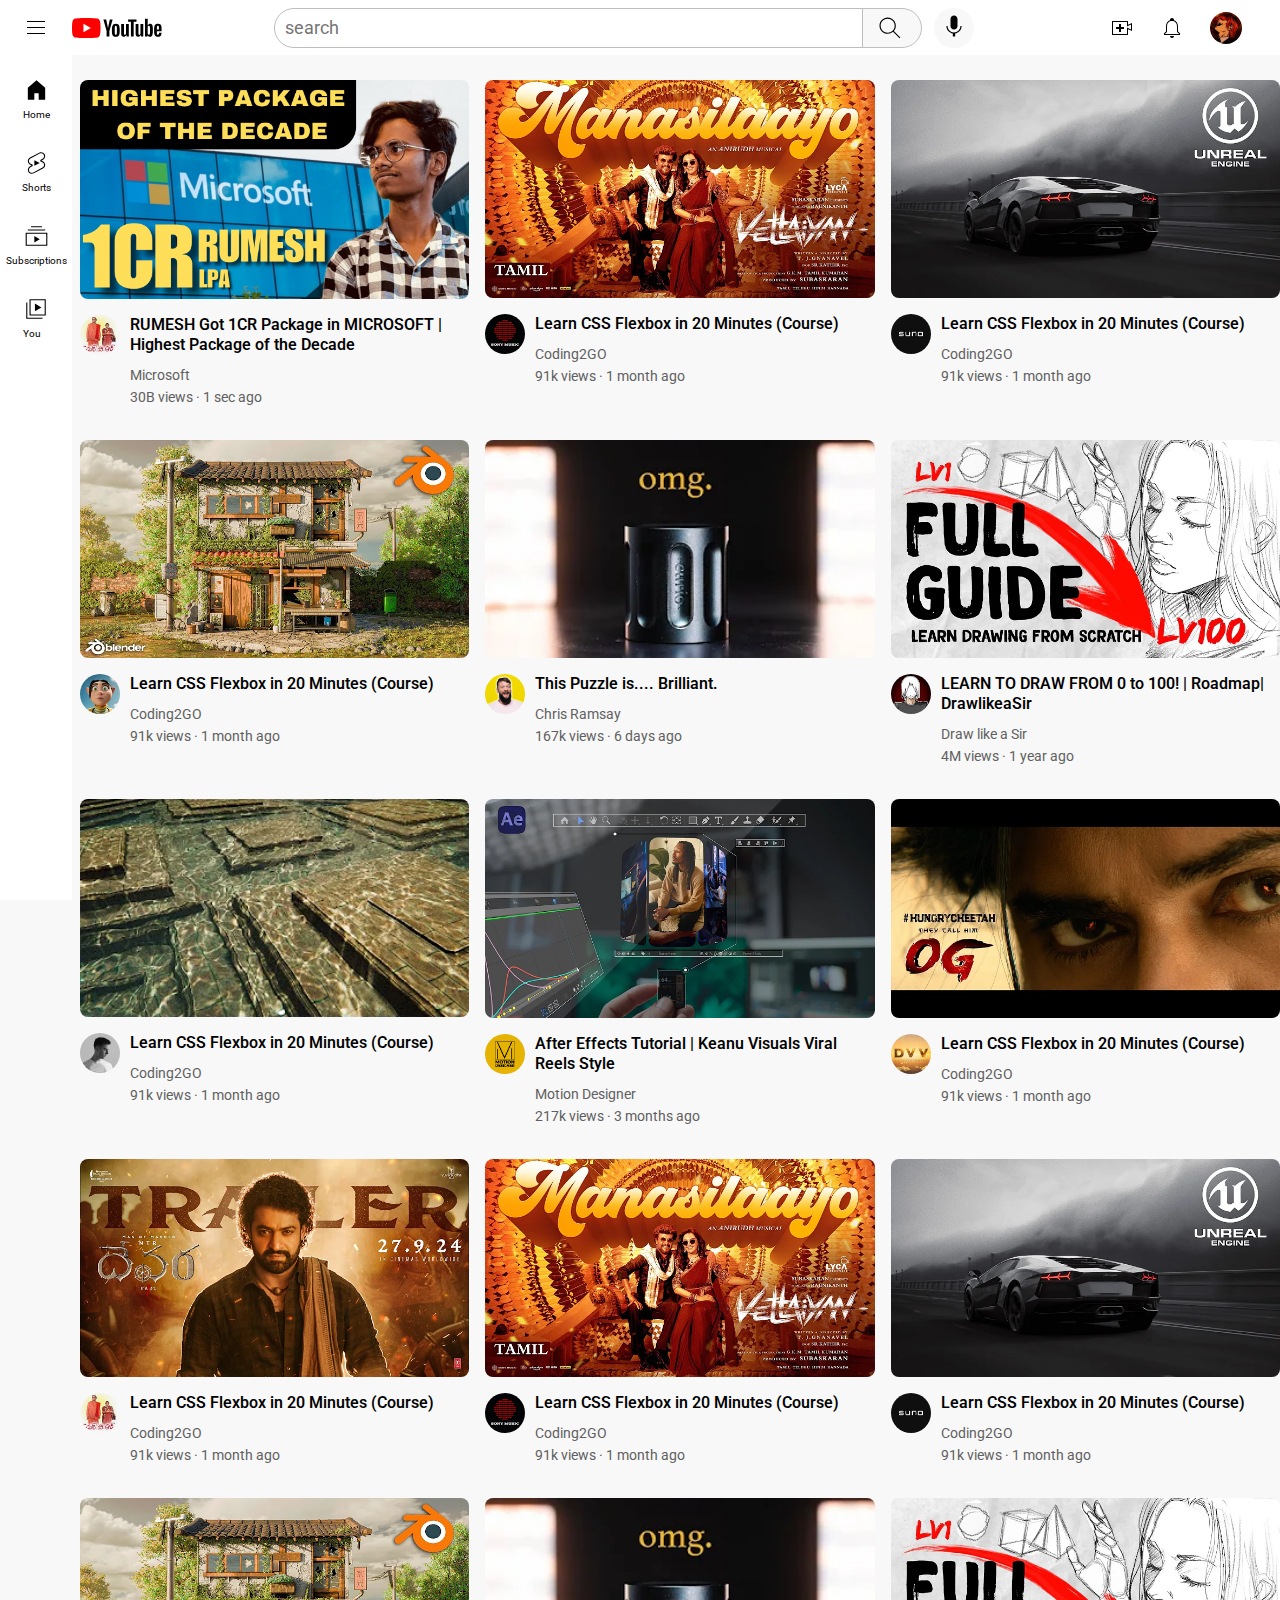
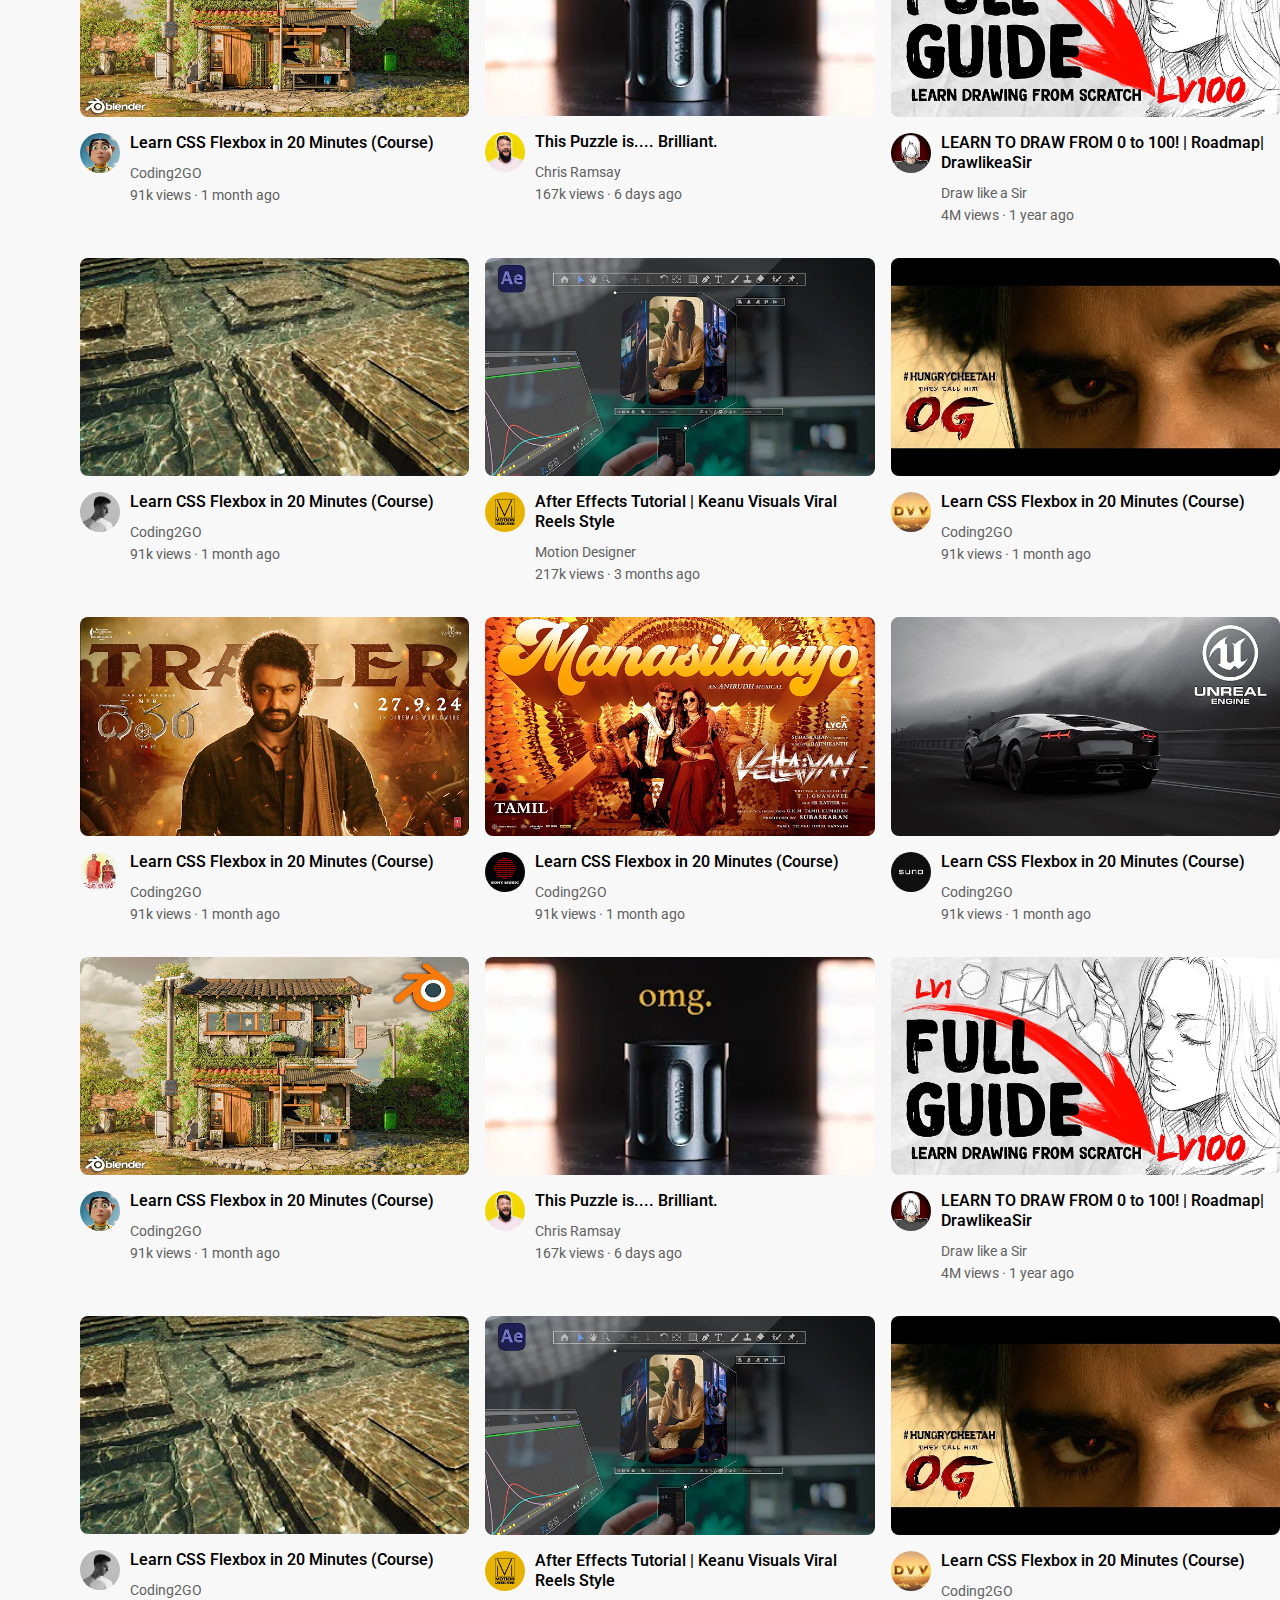
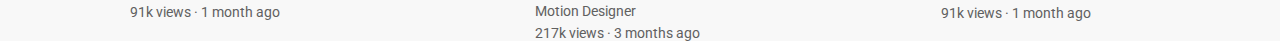
<file: index.html>
<!DOCTYPE html>
<html lang="en">
<head>
    <meta charset="UTF-8">
    <meta name="viewport" content="width=device-width, initial-scale=1.0">
    <title>YouTube-Clone</title>
    <link rel="icon" type="image/x-icon" href="icons/youtube.ico">
    <link rel="stylesheet" href="styles/video.css">
    <link rel="stylesheet" href="styles/header.css">
    <link rel="stylesheet" href="styles/general.css">
    <link rel="stylesheet" href="styles/sidebar.css">


    <link rel="preconnect" href="https://fonts.googleapis.com">
    <link rel="preconnect" href="https://fonts.gstatic.com" crossorigin>
    <link href="https://fonts.googleapis.com/css2?family=Roboto:ital,wght@0,100;0,300;0,400;0,500;0,700;0,900;1,100;1,300;1,400;1,500;1,700;1,900&display=swap" rel="stylesheet">
</head>
<body>
    <div class="header">
        <div class="left-section">
            <img class="hamburger-menu" src="icons/hamburger-menu.svg" >
            <img class="youtube-logo" src="icons/youtube-logo.svg">
        </div>
        <div class="middle-section">
            <input class="search-bar" type="search" placeholder="search">
            <button class="search-btn">
                <img class="search-icon" src="icons/search.svg">
            </button>
            <button class="voice-search-btn">
                <img class="voice-search-icon" src="icons/voice-search-icon.svg" alt="">
            </button>
        </div>
        <div class="right-section">
            <img class="upload-icon" src="icons/upload.svg">
            <img class="notification-icon" src="icons/notifications.svg">
            <img class="my-channel-dp" src="profile-pics/my-channel-dp.jpg">
        </div>
    </div>

    <div class="sidebar">
        <div>
            <img class="home-icon" src="icons/home.svg">
            <p>Home</p>
        </div>

        <div>
            <svg xmlns="http://www.w3.org/2000/svg" height="24" viewBox="0 0 24 24" width="24" focusable="false" aria-hidden="true" style="pointer-events: none; display: inherit; width: 100%; height: 26px;"><path d="M10 14.65v-5.3L15 12l-5 2.65zm7.77-4.33-1.2-.5L18 9.06c1.84-.96 2.53-3.23 1.56-5.06s-3.24-2.53-5.07-1.56L6 6.94c-1.29.68-2.07 2.04-2 3.49.07 1.42.93 2.67 2.22 3.25.03.01 1.2.5 1.2.5L6 14.93c-1.83.97-2.53 3.24-1.56 5.07.97 1.83 3.24 2.53 5.07 1.56l8.5-4.5c1.29-.68 2.06-2.04 1.99-3.49-.07-1.42-.94-2.68-2.23-3.25zm-.23 5.86-8.5 4.5c-1.34.71-3.01.2-3.72-1.14-.71-1.34-.2-3.01 1.14-3.72l2.04-1.08v-1.21l-.69-.28-1.11-.46c-.99-.41-1.65-1.35-1.7-2.41-.05-1.06.52-2.06 1.46-2.56l8.5-4.5c1.34-.71 3.01-.2 3.72 1.14.71 1.34.2 3.01-1.14 3.72L15.5 9.26v1.21l1.8.74c.99.41 1.65 1.35 1.7 2.41.05 1.06-.52 2.06-1.46 2.56z"></path></svg>
        <p>Shorts</p>
        </div>

        <div>
            <img class="subscribe-icon" src="icons/subscriptions.svg">
        <p>Subscriptions</p>
        </div>

        <div>
            <img class="you-icon" src="icons/you.svg">
        <p>You</p>
        </div>
    </div>

    <div class="video-grid">
        <div class="video-preview">
            <div class="thumbnail-container">
                <a href="https://github.com/Rumesh36">
                    <img class="thumbnail" src="thumbnails/RUMESH-LPA.png">
                </a>
            </div>
            <div class="info-grid">
                <div class="channel-pic">
                    <img class="profile-pic" src="profile-pics/channel-dp-1.jpg">
    
                </div>
                <div class="video-info">
                    <p class="video-title">
                        RUMESH Got 1CR Package in MICROSOFT | Highest Package of the Decade</p>
                    <p class="video-author">Microsoft</p>
                    <p class="video-stats">30B views &#183; 1 sec ago</p>
                </div>
            </div>
        </div>
    
        <div class="video-preview">
            <div class="thumbnail-container">
                <img class="thumbnail" src="thumbnails/thumbnail-2-vetaiyan.webp">
            </div>
            <div class="info-grid">
                <div class="channel-pic">
                    <img class="profile-pic" src="profile-pics/channel-dp-2.jpg">
    
                </div>
                <div class="video-info">
                    <p class="video-title">
                        Learn CSS Flexbox in 20 Minutes (Course)</p>
                    <p class="video-author">Coding2GO</p>
                    <p class="video-stats">91k views &#183; 1 month ago</p>
                </div>
            </div>
        </div>
    
        <div class="video-preview">
            <div class="thumbnail-container">
                <img class="thumbnail" src="thumbnails/thumbnail-3-ureal.webp">
            </div>
            <div class="info-grid">
                <div class="channel-pic">
                    <img class="profile-pic" src="profile-pics/channel-dp-3.jpg">
    
                </div>
                <div class="video-info">
                    <p class="video-title">
                        Learn CSS Flexbox in 20 Minutes (Course)</p>
                    <p class="video-author">Coding2GO</p>
                    <p class="video-stats">91k views &#183; 1 month ago</p>
                </div>
            </div>
        </div>
    
        <div class="video-preview">
            <div class="thumbnail-container">
                <img class="thumbnail" src="thumbnails/thumbnai-4-blender.webp">
            </div>
            <div class="info-grid">
                <div class="channel-pic">
                    <img class="profile-pic" src="profile-pics/channel-dp-4.jpg">
                </div>
                <div class="video-info">
                    <p class="video-title">
                        Learn CSS Flexbox in 20 Minutes (Course)</p>
                    <p class="video-author">Coding2GO</p>
                    <p class="video-stats">91k views &#183; 1 month ago</p>
                </div>
            </div>
        </div>
    
        <div class="video-preview">
            <div class="thumbnail-container">
                <img class="thumbnail" src="thumbnails/thumbnail-5-puzzle.webp">
            </div>
            <div class="info-grid">
                <div class="channel-pic">
                    <img class="profile-pic" src="profile-pics/channel-dp-5.jpg">
    
                </div>
                <div class="video-info">
                    <p class="video-title">
                        This Puzzle is.... Brilliant.</p>
                    <p class="video-author">
                        Chris Ramsay</p>
                    <p class="video-stats">167k views &#183; 6 days ago</p>
                </div>
            </div>
        </div>

        <div class="video-preview">
            <div class="thumbnail-container">
                <img class="thumbnail" src="thumbnails/thumbnail-6-art.webp">
            </div>
            <div class="info-grid">
                <div class="channel-pic">
                    <img class="profile-pic" src="profile-pics/channel-dp-6.jpg">
    
                </div>
                <div class="video-info">
                    <p class="video-title">
                        LEARN TO DRAW FROM 0 to 100! | Roadmap| DrawlikeaSir</p>
                    <p class="video-author">
                        Draw like a Sir
                        </p>
                    <p class="video-stats">4M views &#183; 1 year ago</p>
                </div>
            </div>
        </div>

        <div class="video-preview">
            <div class="thumbnail-container">
                <img class="thumbnail" src="thumbnails/thumbnail-7-maxhay.webp">
            </div>
            <div class="info-grid">
                <div class="channel-pic">
                    <img class="profile-pic" src="profile-pics/channel-dp-7.jpg">
    
                </div>
                <div class="video-info">
                    <p class="video-title">
                        Learn CSS Flexbox in 20 Minutes (Course)</p>
                    <p class="video-author">Coding2GO</p>
                    <p class="video-stats">91k views &#183; 1 month ago</p>
                </div>
            </div>
        </div>

        <div class="video-preview">
            <div class="thumbnail-container">
                <img class="thumbnail" src="thumbnails/thumbnail-8-ae.webp">
            </div>
            <div class="info-grid">
                <div class="channel-pic">
                    <img class="profile-pic" src="profile-pics/channel-dp-8.jpg">
    
                </div>
                <div class="video-info">
                    <p class="video-title">
                        After Effects Tutorial | Keanu Visuals Viral Reels Style</p>
                    <p class="video-author">
                        Motion Designer</p>
                    <p class="video-stats">217k views &#183; 3 months ago</p>
                </div>
            </div>
        </div>

        <div class="video-preview">
            <div class="thumbnail-container">
                <img class="thumbnail" src="thumbnails/thumbnai-9-OG.webp">
            </div>
            <div class="info-grid">
                <div class="channel-pic">
                    <img class="profile-pic" src="profile-pics/channel-dp-9.jpg">
    
                </div>
                <div class="video-info">
                    <p class="video-title">
                        Learn CSS Flexbox in 20 Minutes (Course)</p>
                    <p class="video-author">Coding2GO</p>
                    <p class="video-stats">91k views &#183; 1 month ago</p>
                </div>
            </div>
        </div>

        <div class="video-preview">
            <div class="thumbnail-container">
                <img class="thumbnail" src="thumbnails/thumbnail-1-devara.webp">
            </div>
            <div class="info-grid">
                <div class="channel-pic">
                    <img class="profile-pic" src="profile-pics/channel-dp-1.jpg">
    
                </div>
                <div class="video-info">
                    <p class="video-title">
                        Learn CSS Flexbox in 20 Minutes (Course)</p>
                    <p class="video-author">Coding2GO</p>
                    <p class="video-stats">91k views &#183; 1 month ago</p>
                </div>
            </div>
        </div>
    

        <div class="video-preview">
            <div class="thumbnail-container">
                <img class="thumbnail" src="thumbnails/thumbnail-2-vetaiyan.webp">
            </div>
            <div class="info-grid">
                <div class="channel-pic">
                    <img class="profile-pic" src="profile-pics/channel-dp-2.jpg">
    
                </div>
                <div class="video-info">
                    <p class="video-title">
                        Learn CSS Flexbox in 20 Minutes (Course)</p>
                    <p class="video-author">Coding2GO</p>
                    <p class="video-stats">91k views &#183; 1 month ago</p>
                </div>
            </div>
        </div>
    
    
        <div class="video-preview">
            <div class="thumbnail-container">
                <img class="thumbnail" src="thumbnails/thumbnail-3-ureal.webp">
            </div>
            <div class="info-grid">
                <div class="channel-pic">
                    <img class="profile-pic" src="profile-pics/channel-dp-3.jpg">
    
                </div>
                <div class="video-info">
                    <p class="video-title">
                        Learn CSS Flexbox in 20 Minutes (Course)</p>
                    <p class="video-author">Coding2GO</p>
                    <p class="video-stats">91k views &#183; 1 month ago</p>
                </div>
            </div>
        </div>
    
    
    
        <div class="video-preview">
            <div class="thumbnail-container">
                <img class="thumbnail" src="thumbnails/thumbnai-4-blender.webp">
            </div>
            <div class="info-grid">
                <div class="channel-pic">
                    <img class="profile-pic" src="profile-pics/channel-dp-4.jpg">
    
                </div>
                <div class="video-info">
                    <p class="video-title">
                        Learn CSS Flexbox in 20 Minutes (Course)</p>
                    <p class="video-author">Coding2GO</p>
                    <p class="video-stats">91k views &#183; 1 month ago</p>
                </div>
            </div>
        </div>
    
    
        <div class="video-preview">
            <div class="thumbnail-container">
                <img class="thumbnail" src="thumbnails/thumbnail-5-puzzle.webp">
            </div>
            <div class="info-grid">
                <div class="channel-pic">
                    <img class="profile-pic" src="profile-pics/channel-dp-5.jpg">
    
                </div>
                <div class="video-info">
                    <p class="video-title">
                        This Puzzle is.... Brilliant.</p>
                    <p class="video-author">
                        Chris Ramsay</p>
                    <p class="video-stats">167k views &#183; 6 days ago</p>
                </div>
            </div>
        </div>


        <div class="video-preview">
            <div class="thumbnail-container">
                <img class="thumbnail" src="thumbnails/thumbnail-6-art.webp">
            </div>
            <div class="info-grid">
                <div class="channel-pic">
                    <img class="profile-pic" src="profile-pics/channel-dp-6.jpg">
    
                </div>
                <div class="video-info">
                    <p class="video-title">
                        LEARN TO DRAW FROM 0 to 100! | Roadmap| DrawlikeaSir</p>
                    <p class="video-author">
                        Draw like a Sir
                        </p>
                    <p class="video-stats">4M views &#183; 1 year ago</p>
                </div>
            </div>
        </div>



        <div class="video-preview">
            <div class="thumbnail-container">
                <img class="thumbnail" src="thumbnails/thumbnail-7-maxhay.webp">
            </div>
            <div class="info-grid">
                <div class="channel-pic">
                    <img class="profile-pic" src="profile-pics/channel-dp-7.jpg">
    
                </div>
                <div class="video-info">
                    <p class="video-title">
                        Learn CSS Flexbox in 20 Minutes (Course)</p>
                    <p class="video-author">Coding2GO</p>
                    <p class="video-stats">91k views &#183; 1 month ago</p>
                </div>
            </div>
        </div>



        <div class="video-preview">
            <div class="thumbnail-container">
                <img class="thumbnail" src="thumbnails/thumbnail-8-ae.webp">
            </div>
            <div class="info-grid">
                <div class="channel-pic">
                    <img class="profile-pic" src="profile-pics/channel-dp-8.jpg">
    
                </div>
                <div class="video-info">
                    <p class="video-title">
                        After Effects Tutorial | Keanu Visuals Viral Reels Style</p>
                    <p class="video-author">
                        Motion Designer</p>
                    <p class="video-stats">217k views &#183; 3 months ago</p>
                </div>
            </div>
        </div>



        <div class="video-preview">
            <div class="thumbnail-container">
                <img class="thumbnail" src="thumbnails/thumbnai-9-OG.webp">
            </div>
            <div class="info-grid">
                <div class="channel-pic">
                    <img class="profile-pic" src="profile-pics/channel-dp-9.jpg">
    
                </div>
                <div class="video-info">
                    <p class="video-title">
                        Learn CSS Flexbox in 20 Minutes (Course)</p>
                    <p class="video-author">Coding2GO</p>
                    <p class="video-stats">91k views &#183; 1 month ago</p>
                </div>
            </div>
        </div>


        <div class="video-preview">
            <div class="thumbnail-container">
                <img class="thumbnail" src="thumbnails/thumbnail-1-devara.webp">
            </div>
            <div class="info-grid">
                <div class="channel-pic">
                    <img class="profile-pic" src="profile-pics/channel-dp-1.jpg">
    
                </div>
                <div class="video-info">
                    <p class="video-title">
                        Learn CSS Flexbox in 20 Minutes (Course)</p>
                    <p class="video-author">Coding2GO</p>
                    <p class="video-stats">91k views &#183; 1 month ago</p>
                </div>
            </div>
        </div>
    
    
        <div class="video-preview">
            <div class="thumbnail-container">
                <img class="thumbnail" src="thumbnails/thumbnail-2-vetaiyan.webp">
            </div>
            <div class="info-grid">
                <div class="channel-pic">
                    <img class="profile-pic" src="profile-pics/channel-dp-2.jpg">
    
                </div>
                <div class="video-info">
                    <p class="video-title">
                        Learn CSS Flexbox in 20 Minutes (Course)</p>
                    <p class="video-author">Coding2GO</p>
                    <p class="video-stats">91k views &#183; 1 month ago</p>
                </div>
            </div>
        </div>
    
    
        <div class="video-preview">
            <div class="thumbnail-container">
                <img class="thumbnail" src="thumbnails/thumbnail-3-ureal.webp">
            </div>
            <div class="info-grid">
                <div class="channel-pic">
                    <img class="profile-pic" src="profile-pics/channel-dp-3.jpg">
    
                </div>
                <div class="video-info">
                    <p class="video-title">
                        Learn CSS Flexbox in 20 Minutes (Course)</p>
                    <p class="video-author">Coding2GO</p>
                    <p class="video-stats">91k views &#183; 1 month ago</p>
                </div>
            </div>
        </div>
    
    
    
        <div class="video-preview">
            <div class="thumbnail-container">
                <img class="thumbnail" src="thumbnails/thumbnai-4-blender.webp">
            </div>
            <div class="info-grid">
                <div class="channel-pic">
                    <img class="profile-pic" src="profile-pics/channel-dp-4.jpg">
    
                </div>
                <div class="video-info">
                    <p class="video-title">
                        Learn CSS Flexbox in 20 Minutes (Course)</p>
                    <p class="video-author">Coding2GO</p>
                    <p class="video-stats">91k views &#183; 1 month ago</p>
                </div>
            </div>
        </div>
    
    
        <div class="video-preview">
            <div class="thumbnail-container">
                <img class="thumbnail" src="thumbnails/thumbnail-5-puzzle.webp">
            </div>
            <div class="info-grid">
                <div class="channel-pic">
                    <img class="profile-pic" src="profile-pics/channel-dp-5.jpg">
    
                </div>
                <div class="video-info">
                    <p class="video-title">
                        This Puzzle is.... Brilliant.</p>
                    <p class="video-author">
                        Chris Ramsay</p>
                    <p class="video-stats">167k views &#183; 6 days ago</p>
                </div>
            </div>
        </div>


        <div class="video-preview">
            <div class="thumbnail-container">
                <img class="thumbnail" src="thumbnails/thumbnail-6-art.webp">
            </div>
            <div class="info-grid">
                <div class="channel-pic">
                    <img class="profile-pic" src="profile-pics/channel-dp-6.jpg">
    
                </div>
                <div class="video-info">
                    <p class="video-title">
                        LEARN TO DRAW FROM 0 to 100! | Roadmap| DrawlikeaSir</p>
                    <p class="video-author">
                        Draw like a Sir
                        </p>
                    <p class="video-stats">4M views &#183; 1 year ago</p>
                </div>
            </div>
        </div>



        <div class="video-preview">
            <div class="thumbnail-container">
                <img class="thumbnail" src="thumbnails/thumbnail-7-maxhay.webp">
            </div>
            <div class="info-grid">
                <div class="channel-pic">
                    <img class="profile-pic" src="profile-pics/channel-dp-7.jpg">
    
                </div>
                <div class="video-info">
                    <p class="video-title">
                        Learn CSS Flexbox in 20 Minutes (Course)</p>
                    <p class="video-author">Coding2GO</p>
                    <p class="video-stats">91k views &#183; 1 month ago</p>
                </div>
            </div>
        </div>



        <div class="video-preview">
            <div class="thumbnail-container">
                <img class="thumbnail" src="thumbnails/thumbnail-8-ae.webp">
            </div>
            <div class="info-grid">
                <div class="channel-pic">
                    <img class="profile-pic" src="profile-pics/channel-dp-8.jpg">
    
                </div>
                <div class="video-info">
                    <p class="video-title">
                        After Effects Tutorial | Keanu Visuals Viral Reels Style</p>
                    <p class="video-author">
                        Motion Designer</p>
                    <p class="video-stats">217k views &#183; 3 months ago</p>
                </div>
            </div>
        </div>



        <div class="video-preview">
            <div class="thumbnail-container">
                <img class="thumbnail" src="thumbnails/thumbnai-9-OG.webp">
            </div>
            <div class="info-grid">
                <div class="channel-pic">
                    <img class="profile-pic" src="profile-pics/channel-dp-9.jpg">
    
                </div>
                <div class="video-info">
                    <p class="video-title">
                        Learn CSS Flexbox in 20 Minutes (Course)</p>
                    <p class="video-author">Coding2GO</p>
                    <p class="video-stats">91k views &#183; 1 month ago</p>
                </div>
            </div>
        </div>

    </div>

</body>
</html>
</file>
<file: styles/video.css>
.video-grid{
    display: grid;
    grid-template-columns: 1fr 1fr 1fr 1fr;
    column-gap: 16px;
    row-gap: 35px;
}

.thumbnail-container{
    margin-bottom: 12px;
}

.thumbnail{
    width: 100%;
    border-radius: 8px;
}


.profile-pic{
    width: 40px;
    border-radius: 50px;
}

.info-grid{
    display: grid;
    grid-template-columns: 50px 1fr;
}


.video-title{
    margin-top: 0;
    margin-bottom: 12px;
    font-weight: 550;
    line-height: 20px;
}

.video-author{
    margin-bottom: 6px;
}

.video-author,
.video-stats{
    font-size: 14px;
    color: rgb(96, 96,96);
}
</file>
<file: styles/header.css>
.header{

    height: 55px;
    display: flex;
    flex-direction: row;
    justify-content: space-between;
    align-items: center;
    background-color: white;
    position: fixed;
    top: 0px;
    left: 0px;
    right: 0px;

}

.left-section{
    display: flex;
    align-items: center;
}

.middle-section{
    margin-left: 70px;
    margin-right: 35px;
    flex: 1;
    max-width: 700px;
    display: flex;
    align-items: center;

}

.right-section{
    width: 170px;
    margin-left: 60px;
    display: flex;
    align-items: center;
}

.hamburger-menu{
    height: 24px;
    margin-left: 24px;
    margin-right: 24px;
}

.youtube-logo{
    height: 20px;
}

.search-bar{
    flex: 1;
    height: 40px;
    padding-left: 10px;
    border-width: 1px;
    border-style: solid;
    border-top-left-radius: 40px;
    border-bottom-left-radius: 40px;
    padding-top: 4px; 
    width: 0;
    border-color: #bebebe;
}

.search-bar::placeholder{
    font-family: Roboto, Arial;
    font-size: 18px;
}

.search-btn{
    height: 40px;
    width: 60px;
    padding-top: 4px;
    border-width: 1px;
    border-style: solid;
    border-top-right-radius: 20px;
    border-bottom-right-radius: 20px;
    background-color: #f8f8f8;
    border-color: #bebebe;
    margin-left: -1px;
}

.search-icon{
    height: 28px;
    margin-right: 4px;

}

.voice-search-btn{
    height: 40px;
    width: 40px;
    background-color: #f8f8f8;
    border-radius: 20px;
    border-width: 0;
    margin-left: 12px;

}

.upload-icon{
    height: 24px;
}

.notification-icon{
    height: 24px;
    margin-left: 26px;
}

.my-channel-dp{
    height: 32px;
    border-radius: 18px;
    margin-left: 26px;
}
</file>
<file: styles/general.css>
p{
    font-family: roboto, Arial;
    margin-top: 0;
    margin-bottom: 0;
}

body{
    margin: 0;
    background-color: #f8f8f8;
    padding-top: 80px;
    padding-left: 80px;
}

@media (max-width:1425px){
    .video-grid{
        grid-template-columns: 1fr 1fr 1fr;
    }
}

@media (max-width:1100px){

    .video-grid{
        grid-template-columns: 1fr 1fr;
        width: 94%;
        margin-left: 3%;
        margin-right: 3%;
    }

}

@media (max-width:700px){

    .video-grid{
        grid-template-columns: 1fr;
    }

    .video-preview{
        width: 80%;
        margin-left: 10%;
        margin-right: 10%;
    }
    

}

@media (max-width:790px){

    .sidebar{
        margin-left: -300px;
    }

    body{
        padding-left: 0;

    }
}

@media (max-width:600px){

    .video-preview{
        width: 94%;
        margin-left: 3%;
        margin-right: 3%;
    }

}
</file>
<file: styles/sidebar.css>
.sidebar{
    width: 72px;
    position: fixed;
    top: 55px;
    left: 0px;
    bottom: 0px;
    background-color: white;
    display: flex;
    flex-direction: column;
    align-items: center;
    padding-top: 22px;
    row-gap: 30px;
}

.home-icon{
    height: 26px;
}

.subscribe-icon{
    height: 26px;
}

.you-icon{
    height: 26px;
}

.sidebar p{
    margin-top: 6px;
    font-size: 10px;
}

.sidebar div{
    display: flex;
    flex-direction: column;

}
</file>
